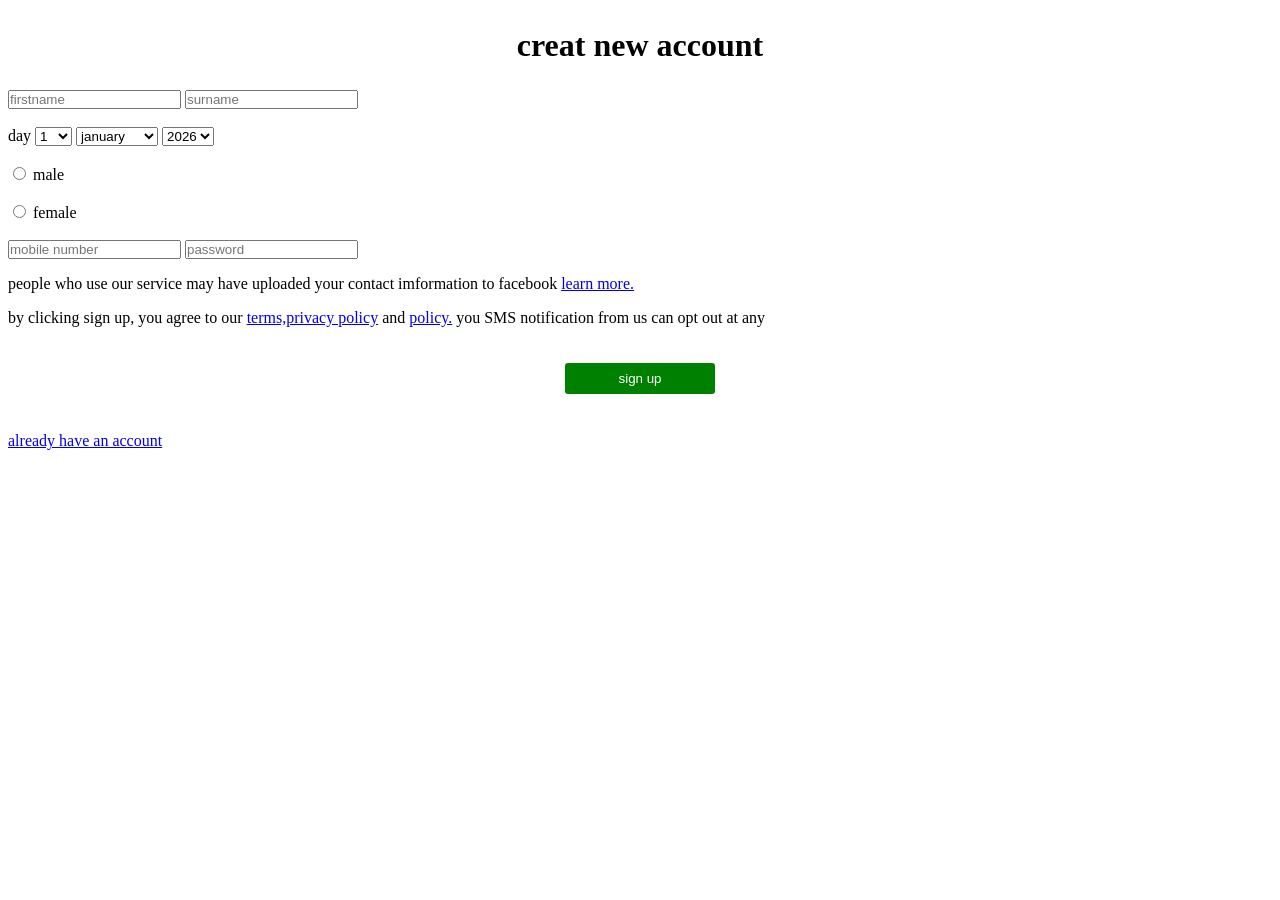
<file: my home work/home.html>
<!DOCTYPE html>
<html lang="">
<head>
<link rel="stylesheet" href="homestyle.css">
<title><form action="method"></form></title>
</head>

<body>
    <h2>creat new account</h2>
        
        <input type="text" placeholder="firstname">          <input type="text" placeholder="surname"><br><br>
        

<label for="">day</label>
<select name="day" id="dropdown">
    <option value="">1</option>
    <option value="">2</option>
    <option value="">3</option>
    <option value="">4</option>
    <option value="">5</option>
    <option value="">6</option>
    <option value="">7</option>
    <option value="">8</option>
    <option value="">9</option>
    <option value="">10</option>
    <option value="">11</option>
    <option value="">12</option>
    <option value="">13</option>
    <option value="">14</option>
    <option value="">15</option>
    <option value="">16</option>
    <option value="">17</option>
    <option value="">18</option>
    <option value="">19</option>
    <option value="">20</option>
    <option value="">21</option>
    <option value="">22</option>
    <option value="">23</option>
    <option value="">24</option>
    <option value="">25</option>
    <option value="">26</option>
    <option value=""27></option>
    <option value="">28</option>
    <option value="">29</option>
    <option value="">30</option>
    <option value="">31</option>

</select>

<select name="" id="">
    <option value="">january</option>
    <option value="">febuary</option>
    <option value="">marcth</option>
    <option value="">april</option>
    <option value="">may</option>
    <option value="">june</option>
    <option value="">july</option>
    <option value="">august</option>
    <option value="">setember</option>
    <option value="">october</option>
    <option value="">november</option>
    <option value="">december</option>
</select>

<select name="years" id="dropdown">
    <option value="">2026</option>
    <option value="">2025</option>
    <option value="">2024</option>
    <option value="">2023</option>
    <option value="">2022</option>
    <option value="">2021</option>
    <option value="">2020</option>
    <option value="">2019</option>
    <option value="">2018</option>
    <option value="">2017</option>
    <option value="">2016</option>
    <option value="">2015</option>
    <option value="">2014</option>
    <option value="">2013</option>
    <option value="">2012</option>
    <option value="">2011</option>
    <option value="">2010</option>
    <option value="">2009</option>
    <option value="">2008</option>
    <option value="">2007</option>
    <option value="">2006</option>
    <option value="">2005</option>
    <option value="">2004</option>
    <option value="">2003</option>
    <option value="">2002</option>
    <option value="">2001</option>
    <option value="">2000</option>

</select>

    
    

</section><br><br>



 <input type="radio" name="gender" id="male">
        <label for="male">male</label><br><br>

        <input type="radio" name="gender" id="female">
        <label for="female">female</label><br><br>

        <input type="text" placeholder="mobile number ">       <input type="text" placeholder="password">
    

        <p>
            people who use our service may have uploaded your contact imformation to facebook
            <a href="http://">learn more.</a>
        </p>

        <p>
            by clicking sign up, you agree to our <a href="http://">terms,privacy policy</a> and <a href="http://">policy.</a> you SMS notification from us can opt out at any 
            
        </p>

        
<div class="contain">
    <button class="but">sign up</button><br><br>
</div>
        <a href="http://">already have an account</a>

    
    </form>
</body>

</html>
</file>
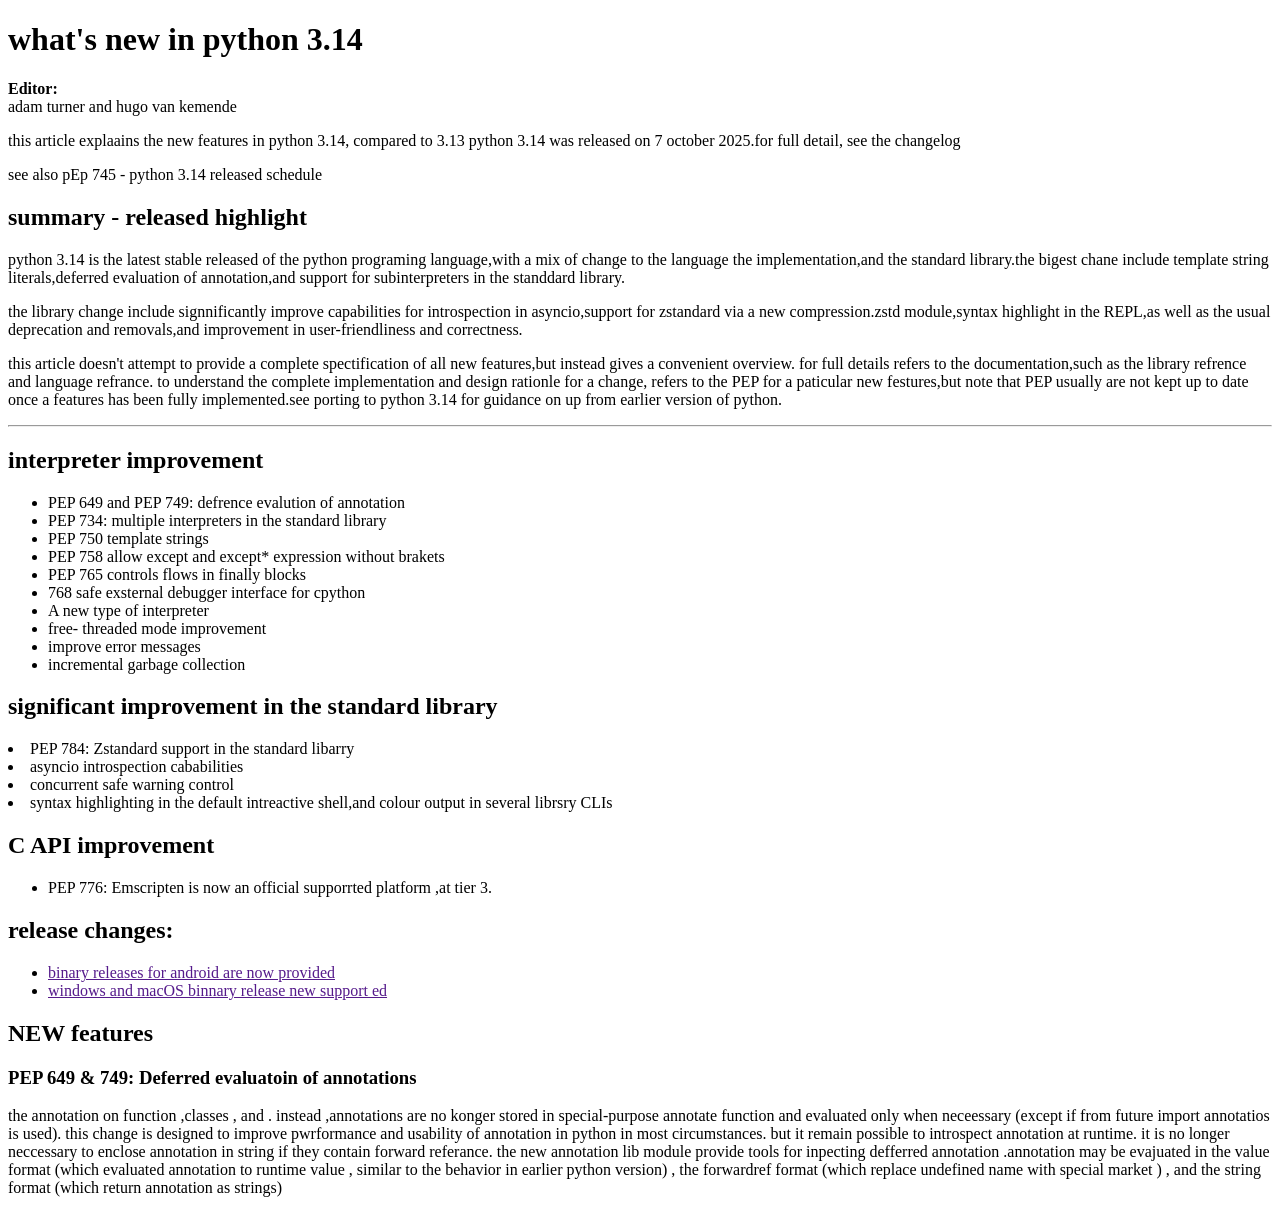
<file: my home work/homework.html>
<!DOCTYPE html>
<html lang="en">
<head>
    <title>what new in python 3.14</title>
    <h1>what's new in python 3.14</h1>

    <p><strong>Editor:</strong><br>adam turner and hugo van kemende</p>

    <section>
        <p>this article explaains the new features in python 3.14, compared to 3.13
            python 3.14 was released on 7 october 2025.for full detail, see the changelog</p>

            <P>see also pEp 745 - python 3.14 released schedule</P>
    
    </section>

    <section>
        <h2>summary - released highlight</h2>

        <p>
            python 3.14 is the latest stable released of the python programing language,with a mix of change to the language the implementation,and the standard library.the bigest chane include template string literals,deferred evaluation of annotation,and support for subinterpreters in the standdard library.
        </p>

        <p>
            the library change include signnificantly improve capabilities for introspection in asyncio,support for zstandard via a new compression.zstd module,syntax highlight in the REPL,as well as the usual deprecation and removals,and improvement in user-friendliness and correctness.
        </p>

        <p>
            this article doesn't attempt to provide a complete spectification of all new features,but instead gives a convenient overview.
            for full details refers to the documentation,such as the library refrence and language refrance. to understand the complete implementation and design rationle for a change, refers to the PEP for a paticular new festures,but note that PEP usually are not kept up to date once a features has been fully implemented.see porting to python 3.14 for guidance on up from earlier version of python.
        </p>
    </section>
<hr>
    <section>
        <h2>interpreter improvement</h2>
        <ul>
<li>PEP 649 and PEP 749:  defrence evalution of annotation</li>
<li>PEP 734:  multiple interpreters in the standard library</li>
<li>PEP 750 template strings</li>
<li>PEP 758 allow except and except* expression without brakets</li>
<li>PEP 765 controls flows in finally blocks</li>
<li>768 safe exsternal debugger interface for cpython</li>
<li>A new type of interpreter </li>
<li>free- threaded mode improvement</li>
<li>improve error messages</li>
<li>incremental garbage collection</li>
        </ul>
    </section>

    <section>
        <h2>significant improvement in the standard library</h2>
         
        <li>PEP 784: Zstandard support in the standard libarry </li>
        <li>asyncio introspection cababilities </li>
        <li>concurrent safe warning control</li>
        <li>syntax highlighting in the default intreactive shell,and colour output in several librsry CLIs</li>
    </section>

    <section>
        <h2>C API improvement</h2>

        <ul>
            <li>PEP 776: Emscripten is now an official supporrted platform ,at tier 3. </li>
        </ul>
    </section>

    <section>
        <h2>release changes:</h2>
        <ul>
            
                <li>
                    <a href="">binary releases for android are now provided</a>
                </li>
                <li>
                    <a href="">windows and macOS binnary release new support ed</a>
                </li>
            
        </ul>

    <section>
        <h2>NEW features</h2>

        <h3>PEP 649 & 749: Deferred evaluatoin of annotations</h3>

        <p>
            the annotation on function ,classes , and . instead ,annotations are no konger stored in special-purpose annotate function and evaluated only when neceessary (except if from future import annotatios is used).

         
            this change is designed to improve pwrformance and usability of annotation in python in most circumstances. but it remain possible to introspect annotation at runtime. it is no longer neccessary to enclose annotation in string if they contain forward referance.

            the new annotation lib module provide tools for inpecting defferred annotation .annotation may be evajuated in the value format (which evaluated annotation to runtime value , similar to the behavior in earlier python version) , the forwardref format (which replace undefined name with special market  ) , and the string format (which return annotation as strings)
        </p>
    </section>
</head>
</html>
</file>
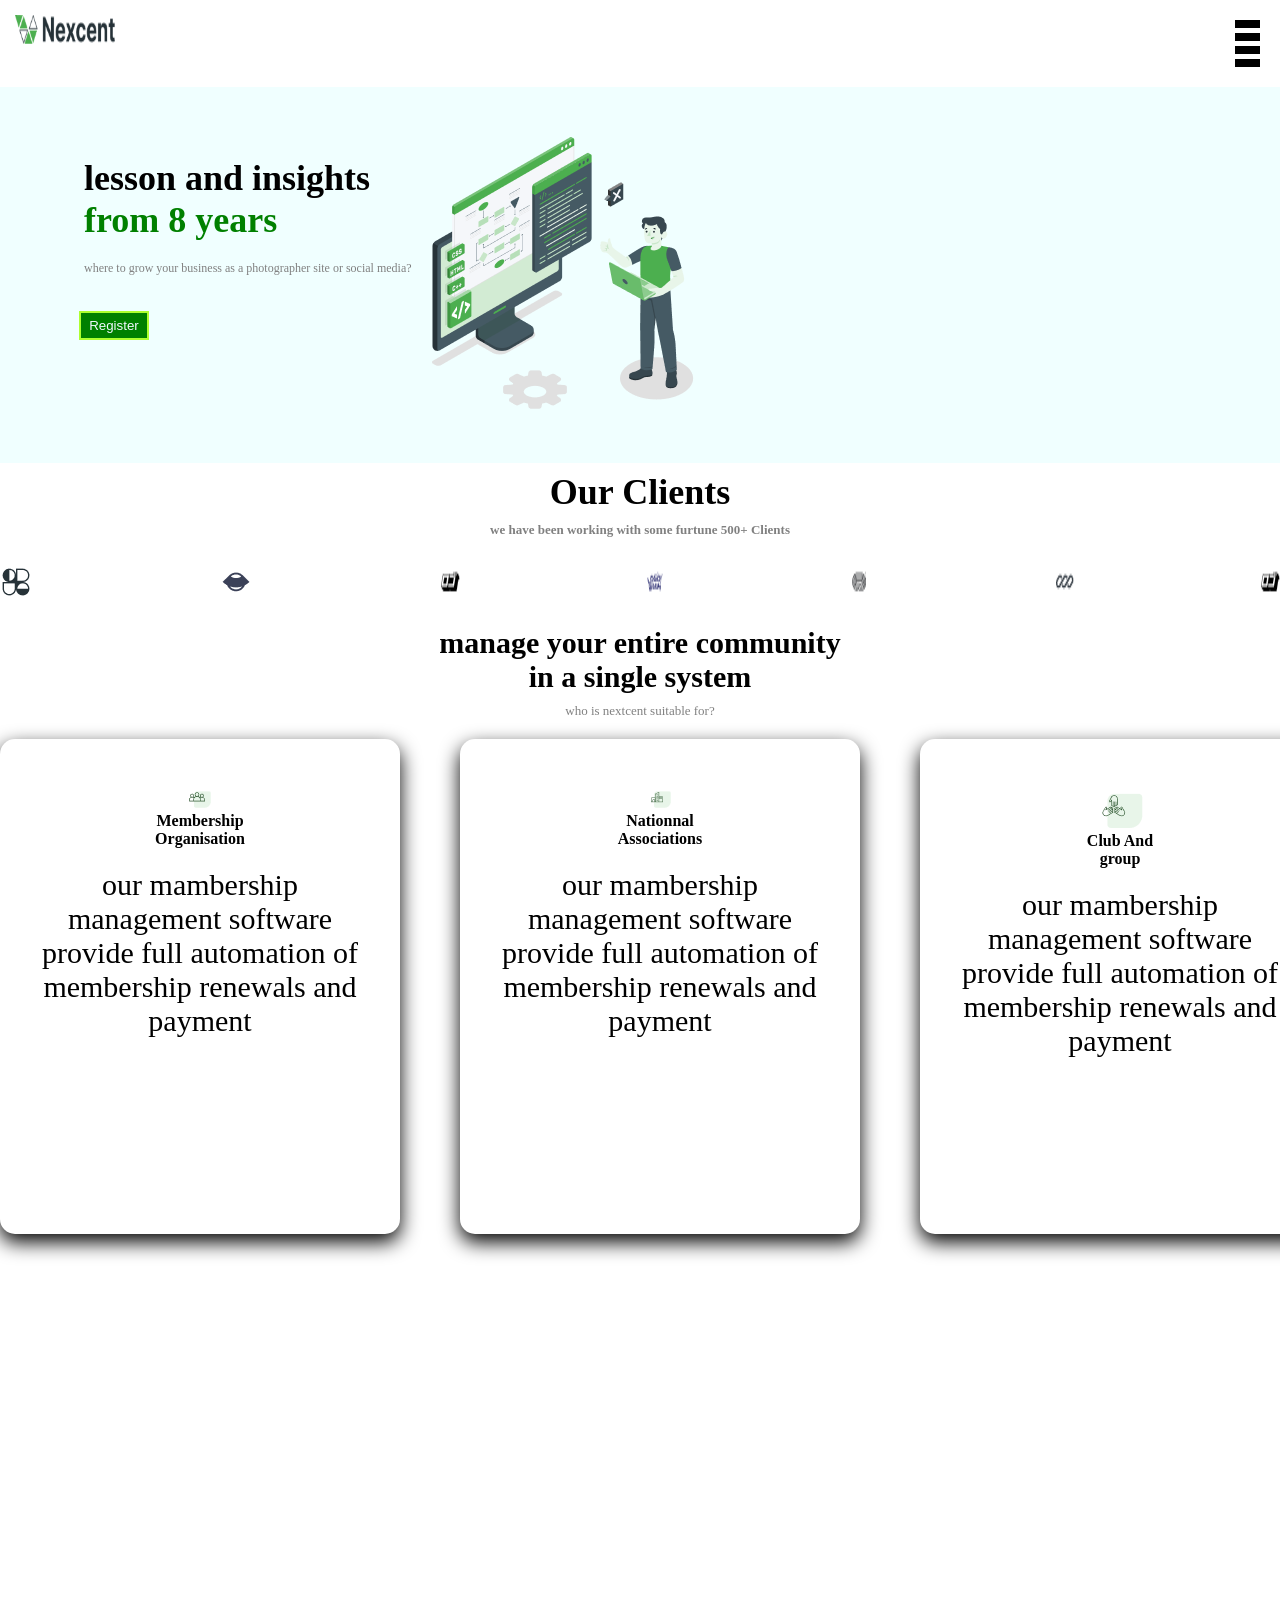
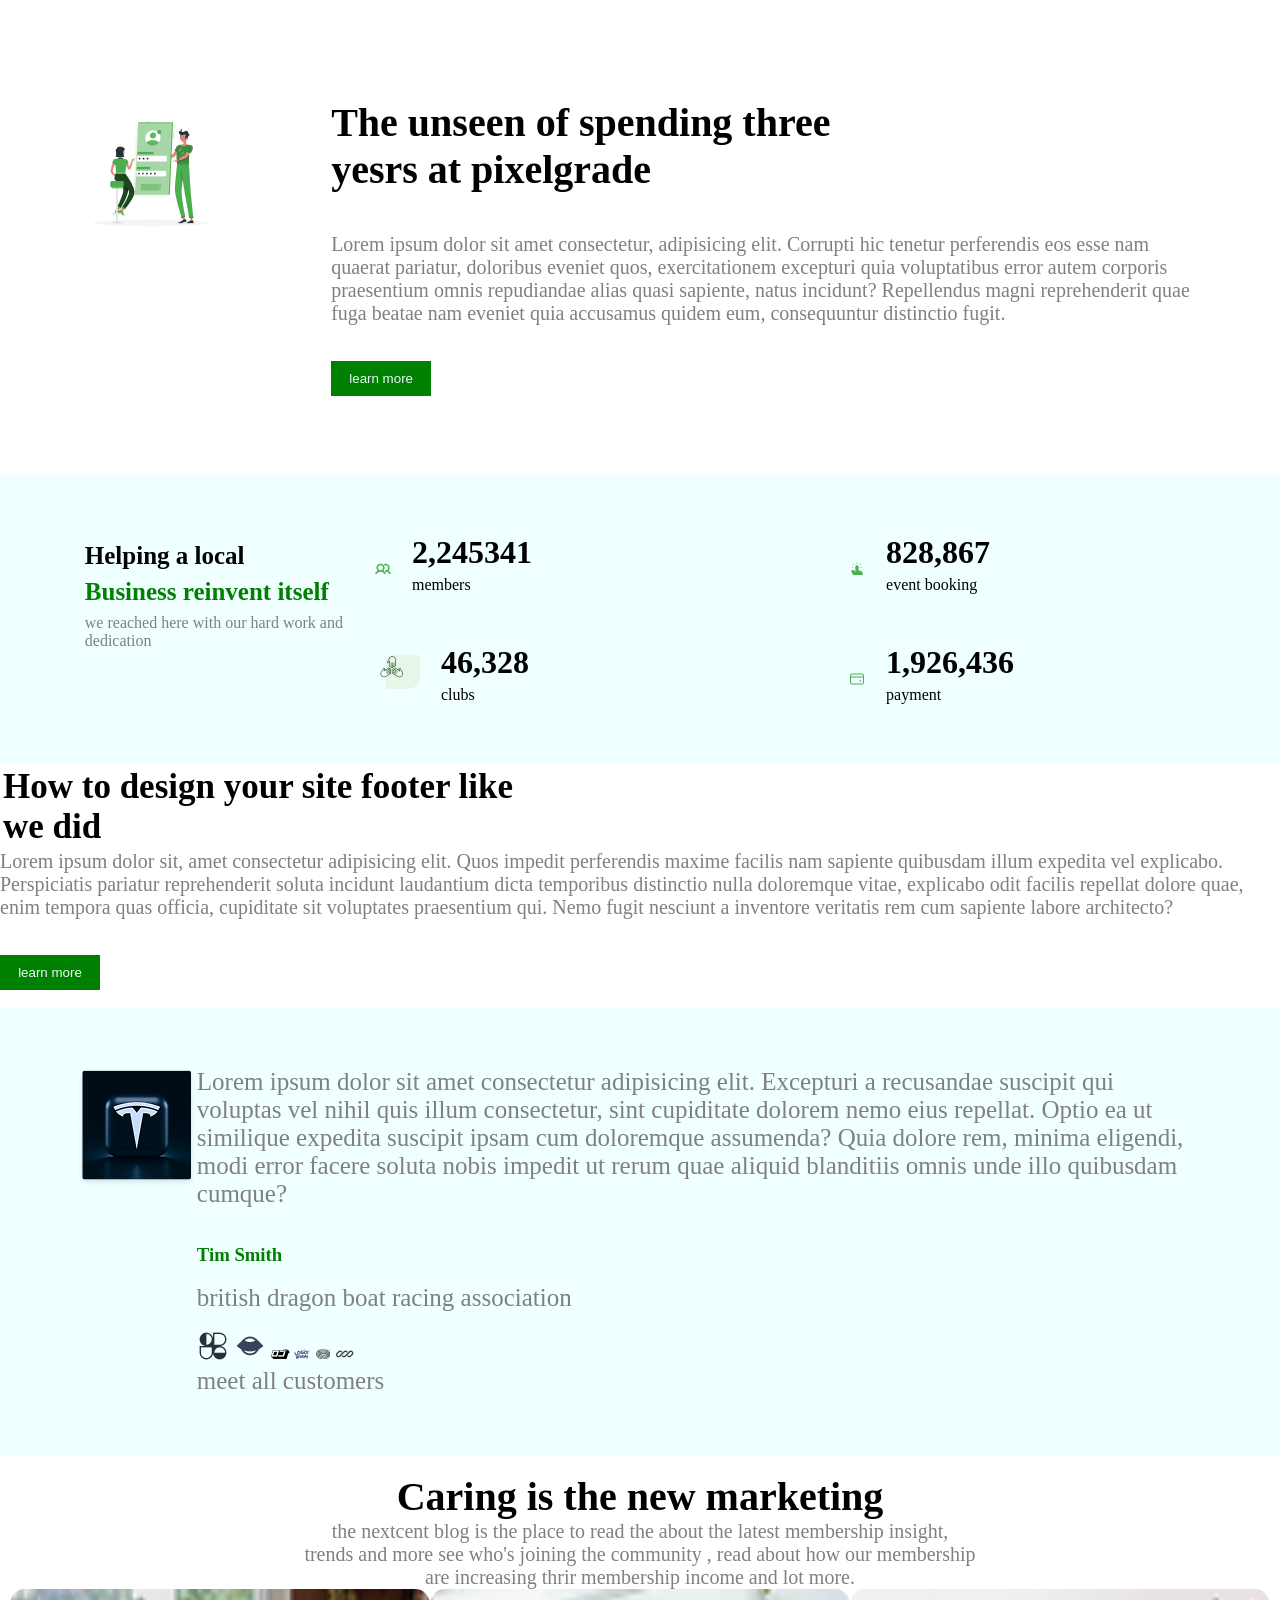
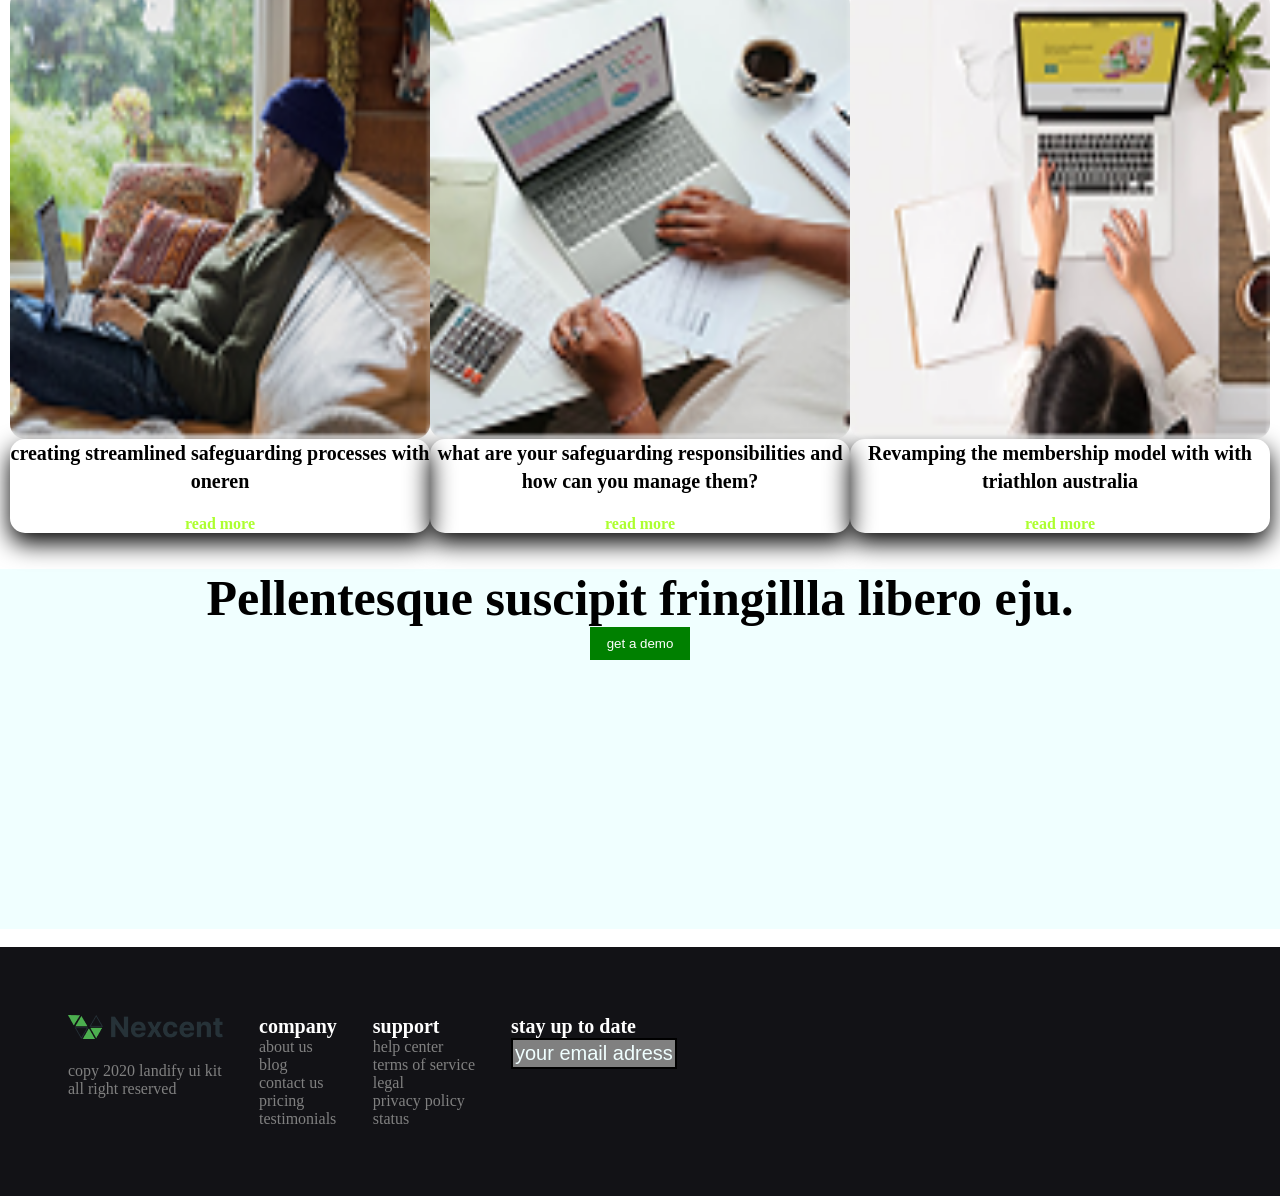
<file: webpage/weekwork.html>
<!DOCTYPE html>
<html lang="en">
    <head>
        <title>Nexcent</title>
        <link rel="stylesheet" href="weekwork.css">
    </head>
    <body>
     <header>
        <nav>
            <input type="checkbox" id="menu" style="display: none;">
            <img class="image" src="image/Logo (7).png " width="100px" height="30px" alt=" Nexcent">

            <ul class="ul-list">
                <li>home</li>
                <li>feature</li>
                <li>community</li>
                <li>blog</li>
                <li>pricing</li>

            </ul>
            <label for="menu" class="nav-label">
                <div class="menu"></div>
                <div class="top"></div>
                <div class="middle"></div>
                <div class="button"></div>
                 
            </label>
        </nav>
     </header>
        
       
      
      <section class="hero">
        <div class="hero-section">
            <div class="hero-text">
                <h1>
                    lesson and insights <br/>
                    <span>from 8 years</span>
                </h1>
                <p>
                    where to grow your business as a photographer site or social media?
                </p>
                <button class="bnt-hero">Register</button>

            </div>
            <div class="hero-img">
                <img src="image/Illustration.png" alt="">


            </div>

        </div>
        
      </section>
     </header> 

     <section class="one">
        <div class="sec-one">
            <h2>Our Clients</h2>
            <span>we have been working with some furtune 500+ Clients</span><br>

        </div><br>
        <div class="sec-two">
            <img src="image/Logo.png" alt="">
            <img src="image/Logo (1).png" alt="">
            <img src="image/Logo (6).png" alt="">
            <img src="image/Logo (3).png" alt="">
            <img src="image/Logo (4).png" alt="">
            <img src="image/Logo (5).png" alt="">
            <img src="image/Logo (2).png" alt="">
        </div>

        <div class="sec-3"><br>
            <h3>manage your entire community <br> in a single system</h3>
            <span>who is nextcent suitable for?</span>
        </div><br>
        </section>

        <section class="sec-four">
        <div class="sec-4">
            <div class="con">
            <img src="Icon.png" alt="">
            <h3>Membership <br>Organisation</h3>
             <p>our mambership management software provide full automation of membership renewals and payment</p>
            </div>  
            

             
        </div><br>


        
        <div class="sec-5">
            <div class="tom">
            <img src="image/Icon (1).png" alt="">
            <h3>Nationnal<br>Associations</h3>
             <p>our mambership management software provide full automation of membership renewals and payment</p>
            </div>
            


        </div><br>

        <div class="sec-6">
            <div class="tree">
            <img src="image/Icon (7).png" alt="">
            <h3>Club And <br>group</h3>
            <p>our mambership management software provide full automation of membership renewals and payment</p>
            </div>
        </div><br>
        </section>

        <section>

        <div class="sec-7">
            <div class="bon">
            <img src= " image/Frame 35.png" alt="">
            </div>
            <div class="buh">
            <h3>The unseen of spending three <br> yesrs at pixelgrade </h3>
            <p>Lorem ipsum dolor sit amet consectetur, adipisicing elit. Corrupti hic tenetur perferendis eos esse nam quaerat pariatur, doloribus eveniet quos, exercitationem excepturi quia voluptatibus error autem corporis praesentium omnis repudiandae alias quasi sapiente, natus incidunt? Repellendus magni reprehenderit quae fuga beatae nam eveniet quia accusamus quidem eum, consequuntur distinctio fugit.</p><br><br>
            <button>learn more</button>
             </div>
            
            

        </div>
        </section><br>

        <section class="sec-8">
            
            <div class="tin">
                <h2>Helping a local </h2>
                <h3>Business reinvent itself</h3>
                <p>we reached here with our hard work and dedication</p>
                 </div><b></b>



                 <div class="contain">
                 <div class="start">
                    <i class="icon"><img src="image/Icon (3).png" alt=""></i>
                    <div>
                        <h2>2,245341</h2>
                        <p>members</p>
                    </div>

                 </div>

                 <div class="start">
                   <i class="icon"><img src="image/Icon (4).png" alt=""></i>
                    <div>
                        <h2>828,867</h2>
                        <p>event booking</p>
                    </div>

                 </div>

                 <div class="start">
                   <i class="icon"> <img src="image/Icon (7).png" alt=""></i>
                    <div>
                        <h2>46,328</h2>
                        <p>clubs</p>
                    </div>

                 </div>

                 <di class="start">
                   <i class="icon"> <img src="Icon (5).png" alt=""></i>
                    <div>
                        <h2>1,926,436</h2>
                        <p>payment</p>
                    </div>

                 </div>
                </div>

        </section>

        <section class="sec-9">
            <div class="bom">
                <h2>How to design your site footer like  <br> we did</h2>
                <p>Lorem ipsum dolor sit, amet consectetur adipisicing elit. Quos impedit perferendis maxime facilis nam sapiente quibusdam illum expedita vel explicabo. Perspiciatis pariatur reprehenderit soluta incidunt laudantium dicta temporibus distinctio nulla doloremque vitae, explicabo odit facilis repellat dolore quae, enim tempora quas officia, cupiditate sit voluptates praesentium qui. Nemo fugit nesciunt a inventore veritatis rem cum sapiente labore architecto?</p><br><br>
                <button>learn more</button>
            </div>
        </section><br>


        <section class="sec-10">
            <div class="hon">
                <img src="image 9.png" alt="">
                </div>
                <div class="ham"> 
                <p>Lorem ipsum dolor sit amet consectetur adipisicing elit. Excepturi a recusandae suscipit qui voluptas vel nihil quis illum consectetur, sint cupiditate dolorem nemo eius repellat. Optio ea ut similique expedita suscipit ipsam cum doloremque assumenda? Quia dolore rem, minima eligendi, modi error facere soluta nobis impedit ut rerum quae aliquid blanditiis omnis unde illo quibusdam cumque?</p><br><br>
                <h3>Tim Smith</h3><br>
                <p>british dragon boat racing association</p><br>

            
            
                <img src="image/Logo.png" alt="">
                <img src="image/Logo (1).png" alt="">
                <img src="image/Logo (6).png" alt="">
                <img src="image/Logo (3).png" alt="">
                <img src="image/Logo (4).png" alt="">
                <img src="image/Logo (5).png" alt="">
                <p>meet all customers </p>
            </div>

        </section><br>

        <section class="sec-11">
            <div class="rom">
                <h2>Caring is the new marketing</h2>
                <p>the nextcent blog is the place to read the about the latest membership insight, <br>trends and more see who's joining the community , read about how our membership <br> are increasing thrir membership income and lot more.</p>

            </div>
            <div class="cid">
            <div class="card">
                <img src="image/image 18.png" alt="">
                <div class="cad">
                    <h2>creating streamlined safeguarding processes with oneren</h2>
                    <a href="" class="cod">read more</a>

                </div>

            </div><br>

            <div class="card">
                <img src="image/image 19.png" alt="">
                <div class="cad">
                    <h2>what are your safeguarding responsibilities and how can you manage them?</h2>
                    <a href="" class="cod"> read more</a>
                </div>

            </div>

            <div class="card">
                <img src="image/image 20.png" alt="">
                <div class="cad">
                    <h2>Revamping the membership model with with triathlon australia</h2>
                    <a href="" class="cod">read more</a>
                </div>

            </div>
            </div>

        </section><Br></Br>

        <section class="sec-12">
            <div class="lon">
                <h2>Pellentesque suscipit fringillla libero eju.</h2>
                <button>get a demo</button>

            </div>

        </section><br>

        <section class="sec-13">
            <div class="class">
            <img src="image/Logo (7).png" alt=""><br><br>
            <p>copy 2020 landify ui kit</p>
            <p>all right reserved</p>
            </div><br><br>

            <div class="class">
                <h3>company</h3>
                <p>about us</p>
                <p>blog</p>
                <p>contact us</p>
                <p>pricing</p>
                <p>testimonials</p>
            </div><br><br>

            <div class="class">
                <h3>support</h3>
                <p>help center</p>
                <p>terms of service</p>
                <p>legal</p>
                <p>privacy policy</p>
                <p>status</p>
            </div><br><br>

            <div class="class">
                <h3>stay up to date</h3>
                <button>your email adress</button>

            </div>


        </section>
         
     

    </body>

</html>
</file>
<file: my home work/homestyle.css>
.but{
    margin: 20px;
    width: 150px;
    padding: 8px;
    background-color:green ;
    border: none;
    color: white;
    border-radius: 3px;
}

h2{
    color: black;
    font-size: xx-large;
    text-align: center;
    font-weight: bolder;
}

.contain{
    text-align: center;
}

*{
    padding: 0;
    box-sizing: border-box;
    
}
</file>
<file: webpage/weekwork.css>
*{
    padding: 0;
    margin: 0;
    box-sizing: border-box;

}


.nav-label div{
width: 25px;
margin: 5px;
padding: 4px;
background-color: black;

}  

.nav-label{

}

.nav a{
    text-decoration: none;
}

.ul-list{
    font-size: 20px;
    display: none;
    list-style: none;
}

#menu:checked ~ ul{
    display: flex;
    flex-direction: column;
    align-items: center;
    justify-content: space-evenly;
    background-color: aquamarine;
    position: fixed;
    top: 55px;
    bottom: 70px;
    left: 0;
    right: 0;
    z-index: 9999;
}

nav{
    display: flex;
    justify-content: space-between;
    padding: 15px;
}

.hero{
    background-color: azure;
}

.hero-text h1{
    font-size: xx-large;
    margin: 20px;
}

.hero-text span{
    color: green;

    
}

.hero-text p{
    color: gray;
    margin: 20px;
    
}

.bnt-hero{
    width: 70px;
    margin: 15px;
    padding: 5px;
    background-color:green ;
    border-style: solid;
    border-color: greenyellow;
    color: aliceblue;
}

.sec-one {
    font-size: x-large;
    color: black;
    text-align: center;
    font-weight: bolder;
    padding: 8px;
}

.sec-one span{
    color: grey;
    font-size: small;
    
    
}

.sec-two{
    display: flex;
    justify-content: center;
}

.sec-3 {
color: black;
font-size: x-large;
text-align: center;
    
}

.sec-3 span{
  font-size: small;  
  color: grey;
  
}

.sec-4{
    text-align: center;
    height: 100vh;
    display: flex;
    justify-content: center;
    

}

.con{
    width: 400px;
    padding: 50px 30px;
    border-radius: 15px;
    box-shadow: 0 8px 20px;
    height: 55vh;
    
}

.con h3{
    font-size: 16px;
    margin-bottom: 20px;
}

.con p{
    font-size: 30px;
}



.sec-5{
    text-align: center;
    height: 100vh;
    display: flex;
    justify-content: center;
}

.tom{
    width: 400px;
    padding: 50px 30px;
    border-radius: 15px;
    box-shadow: 0 8px 20px;
    height: 55vh;
}

.tom h3{
    font-size: 16px;
    margin-bottom: 20px;
}

.tom p{
    font-size: 30px;
}



.sec-6{
    text-align: center;
    height: 100vh;
    display: flex;
    justify-content: center;
}

.tree{
    width: 400px;
    padding: 50px 30px;
    border-radius: 15px;
    box-shadow:0 8px 20px;
    height: 55vh;
}

.tree h3{
font-size: 16px;
margin-bottom: 20px;
}

.tree p{
    font-size: 30px;
    

}

.sec-7 h3{
    font-size: 30px;
    font-weight: 700;
    margin-bottom: 40px;
    display: flex;
}

.sec-7 p{
    color: gray;
    font-size: 18px;
    margin-bottom: 40px;
    display: flex;
    justify-content: space-between;
    max-width: 1200px;
    margin: auto;
    
}

.sec-7 button{
    width: 100px;
    padding: 8px;
    border-style: solid;
    border-color: green;
    background-color: green;
    color: aliceblue;
}


.sec-8{
    background-color: azure;
}

.tin h2{
    font-size: 25px;
    padding: 0;
    margin: 8px;
}

.tin h3{
   padding: 0; 
   margin: 8px;
   font-size: 25px;
   color: green;
}

.tin p{
    margin: 8px;
    color: grey;
}

.start{
    display: flex;
    align-items: center;
    gap: 20px;
}

.start h2{
    font-size: 32px;
    font-weight: bold;
}


.start p{
    font-size: 16px;
    margin-top: 5px;
}

.icon{
    font-size: 40px;
}

.contain{
    width: 85%;
    margin: auto;
    display: grid;
    grid-template-columns: repeat(2, 1fr);
    gap: 50px 120px;
}


.bom h2{
    font-size: 35px;
    padding: 3px;
}


.bom p{
    color: gray;
}

.bom button{
    width: 100px;
    padding: 8px;
    border-color: green;
    border-style: solid;
    background-color: green;
    color: aliceblue;
}

.sec-10{
    background-color: azure;
    padding: 0;
    margin: 0;
}

.ham p{
color: grey;
}

.ham h3{
    color: green;
}

.hom p{
    color: green;
}

.hom{
    display: flex;
    padding: 8px;
}

.rom h2{
    font-size: 40px;
    text-align: center;
}

.rom p{
    font-size: 16px;
    text-align: center;
    color: grey;
}

.cid{
   display: flex;
   justify-content: center;
   align-items: center; 
   
}

.card{
    position: relative;
    width: 420px;
}

.card img{
    width: 100%;
    display: block;
    border-radius: 15px;
    height: 50vh;
}

.cad{
 padding: absolute; 
 left: 50%;  
 bottom: 50%;
 transform: translate();
 text-align: center;
 border-radius: 15px;
 box-shadow: 0 10px 25px;
}

.cad h2{
    font-size: 20px;
    font-weight: 600;
    margin-bottom: 20px;
    line-height: 1.4;
}

.cod{
    text-decoration: none;
    color: greenyellow;
    font-weight: 600;
    display: inline-flex;
    text-align: center;
    gap: 8px;
}

.sec-12{
    background-color: azure;
    padding: 0;
    margin: 0;
    height: 40vh;
}

.lon h2{
    font-size:50px ;
    text-align: center;
    font-weight: bold;
}

.lon button{
    width: 100px;
    padding: 7px;
    display: block;
    margin: auto;
    background-color: green;
    border-style: solid;
    border-color: green;
    color: white;
}


.sec-13{
    background-color:rgb(18, 18, 22);
    
}

.class{
    padding: 8px;
    
}

.class h3{
    font-size: 20px;
    color: white;
}

.class p{
    color:gray;
}


.class button{
    font-size: 20px;
    padding: 2px;
    background-color: grey;
    background-color:grey ;
    border-style: solid;
    color: azure;

}


@media screen and (min-width:1024px){
.hero-section{
padding: 50px 5%;
display: flex;

} 

.hero-text h1{
    font-size: 36px;
}

.hero-text p{
    font-size: 12px;
}

.hero-img{
    width: 600px;
    
}



.sec-four{
    display: flex;
    gap: 30px;
}

.sec-two{
    justify-content: space-between;
}
.sec-3 h3{
    font-size: 30px;
}

.sec-7{
padding: 60px 6%;
display: flex;

}
.buh h3{
    font-size: 40px;
}

.buh p{
    font-size: 20px;
    
}

.bon{
    width: 350px;
}

.sec-8{
    padding: 60px 6%;
    display: flex;
}

.bom h3{
    font-size: 36px;
}

.bom p{
    font-size: 20px;
}

.sec-10{
    padding: 60px 6%;
    display: flex;

}
.ham p{
    font-size: 25px;
}

.sec-13{
    display: flex;
    padding: 60px;
    gap: 10px;
}

.rom p{
    font-size: 20px;
}


}
</file>
